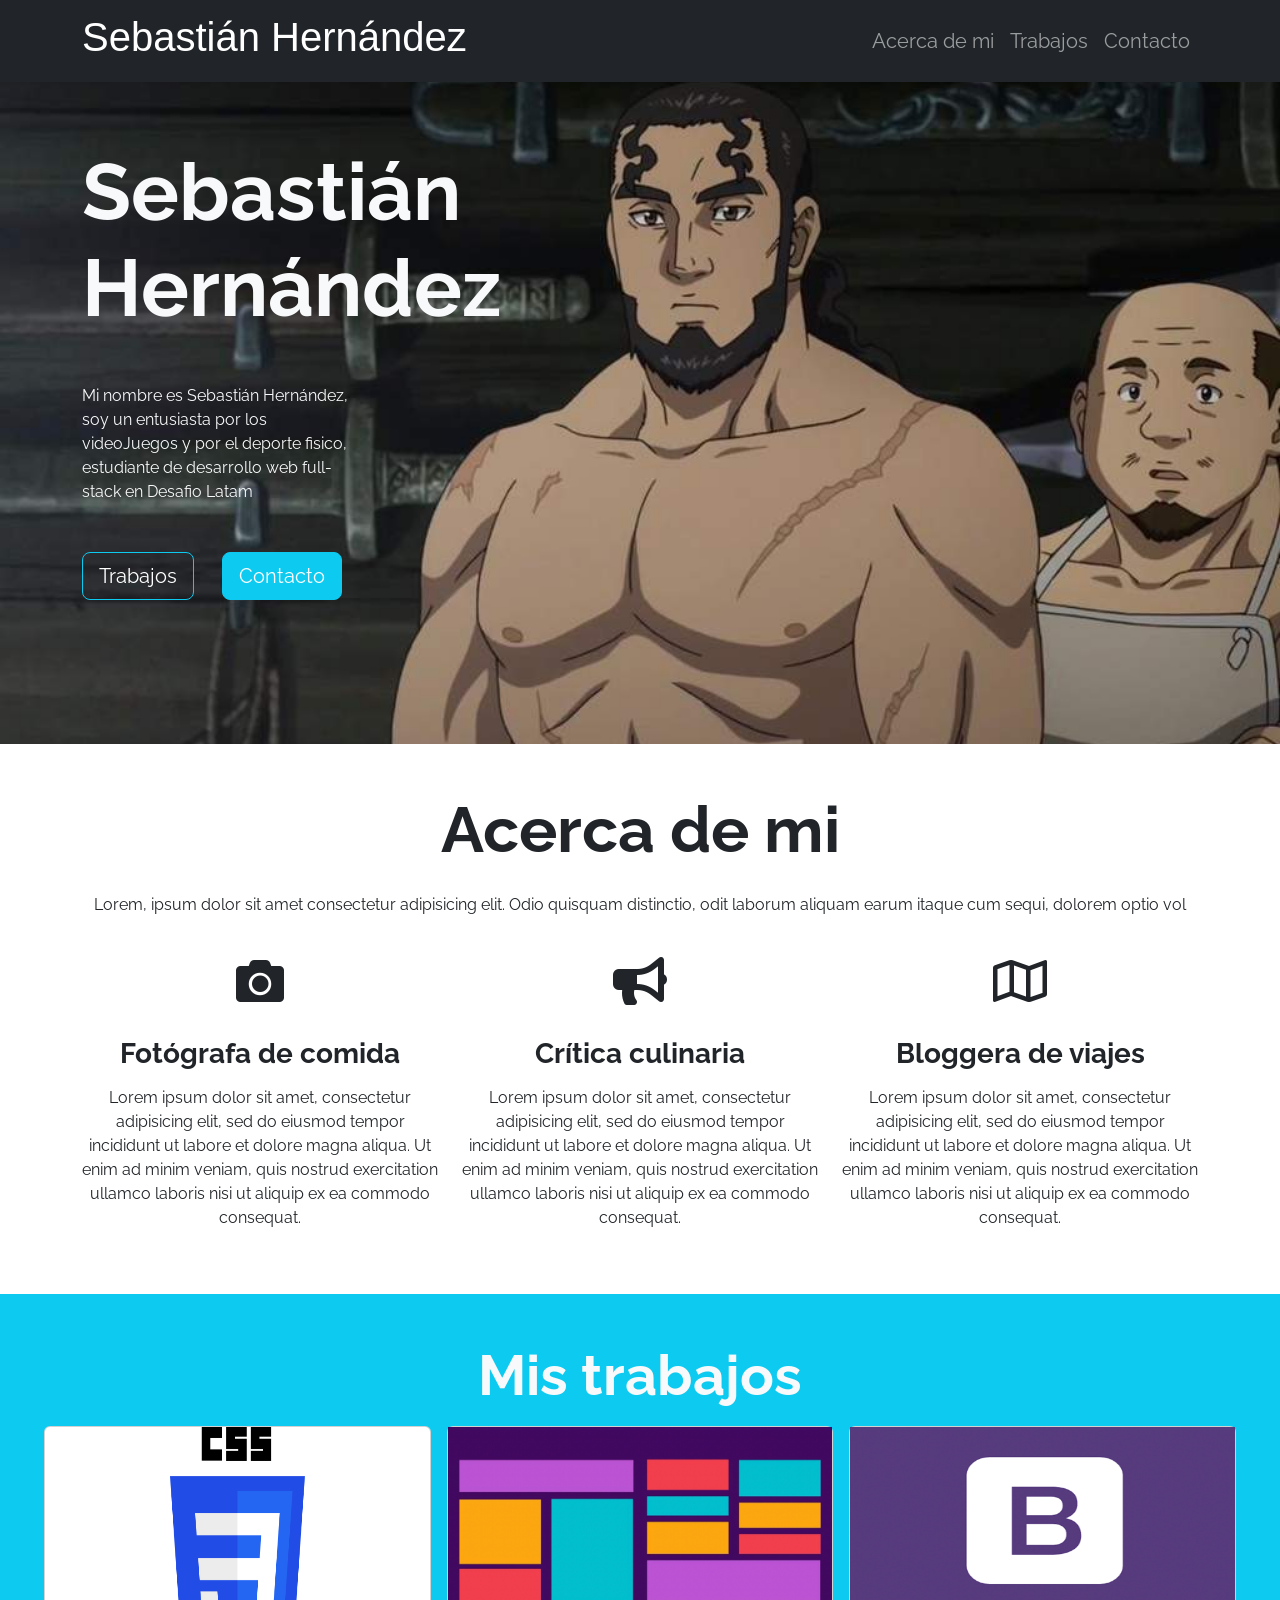
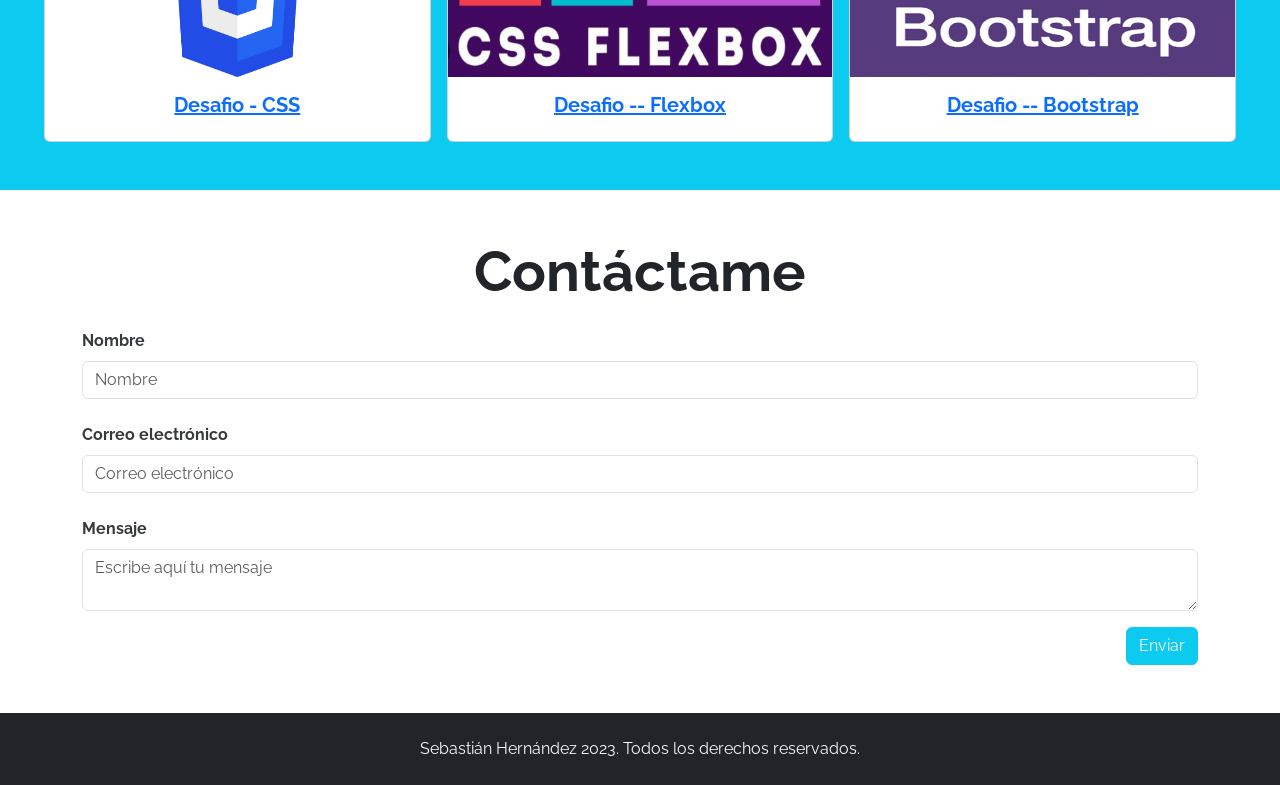
<file: index.html>
<!DOCTYPE html>
<html lang="en">

<head>
    <meta charset="UTF-8">
    <meta http-equiv="X-UA-Compatible" content="IE=edge">
    <meta name="viewport" content="width=device-width, initial-scale=1.0">
    <link rel="preconnect" href="https://fonts.googleapis.com">
    <link rel="preconnect" href="https://fonts.gstatic.com" crossorigin>
    <link href="https://fonts.googleapis.com/css2?family=Raleway:wght@400;700&display=swap" rel="stylesheet">
    <link href="https://cdn.jsdelivr.net/npm/bootstrap@5.1.3/dist/css/bootstrap.min.css" rel="stylesheet"
        integrity="sha384-1BmE4kWBq78iYhFldvKuhfTAU6auU8tT94WrHftjDbrCEXSU1oBoqyl2QvZ6jIW3" crossorigin="anonymous">
    <title>Sebastián Hernández</title>
    <link rel="stylesheet" href="https://cdnjs.cloudflare.com/ajax/libs/font-awesome/5.9.0/css/all.min.css"
        integrity="sha512-q3eWabyZPc1XTCmF+8/LuE1ozpg5xxn7iO89yfSOd5/oKvyqLngoNGsx8jq92Y8eXJ/IRxQbEC+FGSYxtk2oiw=="
        crossorigin="anonymous" referrerpolicy="no-referrer" />
    <link rel="stylesheet" href="assets/css/estilos.css">
</head>

<body>
    <nav class="navbar navbar-expand-lg navbar-dark bg-dark fixed-top">
        <div class="container">
            <a class="navbar-brand" href="#">
               <h1 style="font-family: 'Gill Sans', 'Gill Sans MT', Calibri, 'Trebuchet MS', sans-serif; font-weight: 500;">Sebastián Hernández</h1>
            </a>
            <button class="navbar-toggler" type="button" data-bs-toggle="collapse"
                aria-controls="navbarSupportedContent" aria-expanded="false" aria-label="Toggle navigation">
                <span class="navbar-toggler-icon"></span>
            </button>
            <div class="collapse navbar-collapse" id="navbarSupportedContent">
                <ul class="navbar-nav ms-auto mb-2 mb-lg-0 fs-5">
                    <li class="nav-item">
                        <a class="nav-link" href="#Acerca-de-mi">Acerca de mi</a>
                    </li>
                    <li class="nav-item">
                        <a class="nav-link" href="#Mis-trabajos">Trabajos</a>
                    </li>
                    <li class="nav-item">
                        <a class="nav-link" href="#Contacto">Contacto</a>
                    </li>

                </ul>

            </div>
        </div>
    </nav>

    <header id="Hero-Section" class="text-light text-left py-5 mt-5">
        <div class="container">
            <div class="ms-auto col-12">
                <h1 class="display-1 fw-bold my-5">
                    Sebastián <br> Hernández
                </h1>
                <p class="my-5 col-3">
                    Mi nombre es Sebastián Hernández, soy un entusiasta por los videoJuegos y por el deporte fisico,
                    estudiante de desarrollo web full-stack en Desafio Latam
                </p>
                <div class="mb-5 pb-5">
                    <button class="btn btn-lg btn-outline-info text-light me-4"><a class="text-deco" href="#Mis-trabajos">Trabajos</a></button>
                    <button class="btn btn-lg btn-info text-light"><a class="text-deco" href="#Contacto">Contacto</a></button>
                </div>
            </div>
        </div>
    </header>


    <section id="Acerca-de-mi" class="container text-center my-5">


        <h2 class="display-3 fw-bold my-4">Acerca de mi</h2>

        <p class="my-4">
            Lorem, ipsum dolor sit amet consectetur adipisicing elit. Odio quisquam distinctio, odit laborum aliquam
            earum itaque cum sequi, dolorem optio vol
        </p>


        <div class="row">
            <div class="col-12 col-md-4">
                <i class="fas fa-camera fa-3x my-3"></i>
                <h3 class="my-3 fw-bold">Fotógrafa de comida</h3>
                <p class="my-3">
                    Lorem ipsum dolor sit amet, consectetur adipisicing elit, sed do
                    eiusmod tempor incididunt ut labore et dolore magna aliqua. Ut enim
                    ad minim veniam, quis nostrud exercitation ullamco laboris nisi ut
                    aliquip ex ea commodo consequat.
                </p>
            </div>
            <div class="col-12 col-md-4">
                <i class="fas fa-bullhorn fa-3x my-3"></i>
                <h3 class="my-3 fw-bold">Crítica culinaria</h3>
                <p class="my-3">
                    Lorem ipsum dolor sit amet, consectetur adipisicing elit, sed do
                    eiusmod tempor incididunt ut labore et dolore magna aliqua. Ut enim
                    ad minim veniam, quis nostrud exercitation ullamco laboris nisi ut
                    aliquip ex ea commodo consequat.
                </p>
            </div>
            <div class="col-12 col-md-4">
                <i class="far fa-map fa-3x my-3"></i>
                <h3 class="my-3 fw-bold">Bloggera de viajes</h3>
                <p class="my-3">
                    Lorem ipsum dolor sit amet, consectetur adipisicing elit, sed do
                    eiusmod tempor incididunt ut labore et dolore magna aliqua. Ut enim
                    ad minim veniam, quis nostrud exercitation ullamco laboris nisi ut
                    aliquip ex ea commodo consequat.
                </p>
            </div>
        </div>
    </section>


    <section id="Mis-trabajos" class="my-5 p-5 bg-info">

        <h2 class="display-4 fw-bold text-center text-light mb-3">Mis trabajos</h2>

        <div class="row">
            <div class="col-12 col-sm-4 p-0 px-2">
                <div class="card">
                    <div class="image-top" style="background-size: 35% 100%; background-image: url(assets/img/css.png)"></div>
                    <div class="card-body">
                        <h5 class="card-title fw-bold text-center"><a target="_blank" href="../fdsw-github/assets/Desafio Css/index.html">Desafio - CSS</a></h5>
                        
                    </div>
                </div>
            </div>
            <div class="col-12 col-sm-4 p-0 px-2">
                <div class="card">
                    <div class="image-top" style="background-size: 100% 100%; background-image: url(assets/img/Flexbox.png)"></div>
                    <div class="card-body">
                        <h5 class="card-title fw-bold text-center"><a target="_blank" href="./assets/Desafio 3 Flex/index.html">Desafio -- Flexbox</a></h5>
                        
                    </div>
                </div>
            </div>
            <div class="col-12 col-sm-4 px-2 p-0">
                <div class="card">
                    <div class="image-top" style="background-size: 100% 100%;  background-image: url(assets/img/bootstrap-logo.png)"></div>
                    <div class="card-body">
                        <h5 class="card-title fw-bold text-center"><a target="_blank" href="./assets/Desafio 4 -Bootstrap/index.html">Desafio -- Bootstrap</a></h5>
                        
                    </div>
                </div>
            </div>
        </div>

    </section>



    <section id="Contacto" class="container my-5">

        <h2 class="display-4 fw-bold text-center my-4">Contáctame</h2>

        <form>


            <div class="form-group mb-4">
                <label class="mb-2">Nombre</label>
                <input class="form-control" placeholder="Nombre">
            </div>

            <div class="form-group mb-4">
                <label class="mb-2">Correo electrónico</label>
                <input class="form-control" placeholder="Correo electrónico" />
            </div>


            <div class="form-group">
                <label class="mb-2">Mensaje</label>
                <textarea class="form-control" placeholder="Escribe aquí tu mensaje"></textarea>
            </div>

            <div class="my-3 text-end">
                <button class="btn btn-info text-light">Enviar</button>
            </div>



        </form>

    </section>



    <footer class="bg-dark text-center text-light p-4">
        <p class="mb-0">Sebastián Hernández 2023. Todos los derechos reservados.</p>
    </footer>


    <script src="https://cdn.jsdelivr.net/npm/bootstrap@5.1.3/dist/js/bootstrap.bundle.min.js"
        integrity="sha384-ka7Sk0Gln4gmtz2MlQnikT1wXgYsOg+OMhuP+IlRH9sENBO0LRn5q+8nbTov4+1p"
        crossorigin="anonymous"></script>
</body>

</html>
</file>
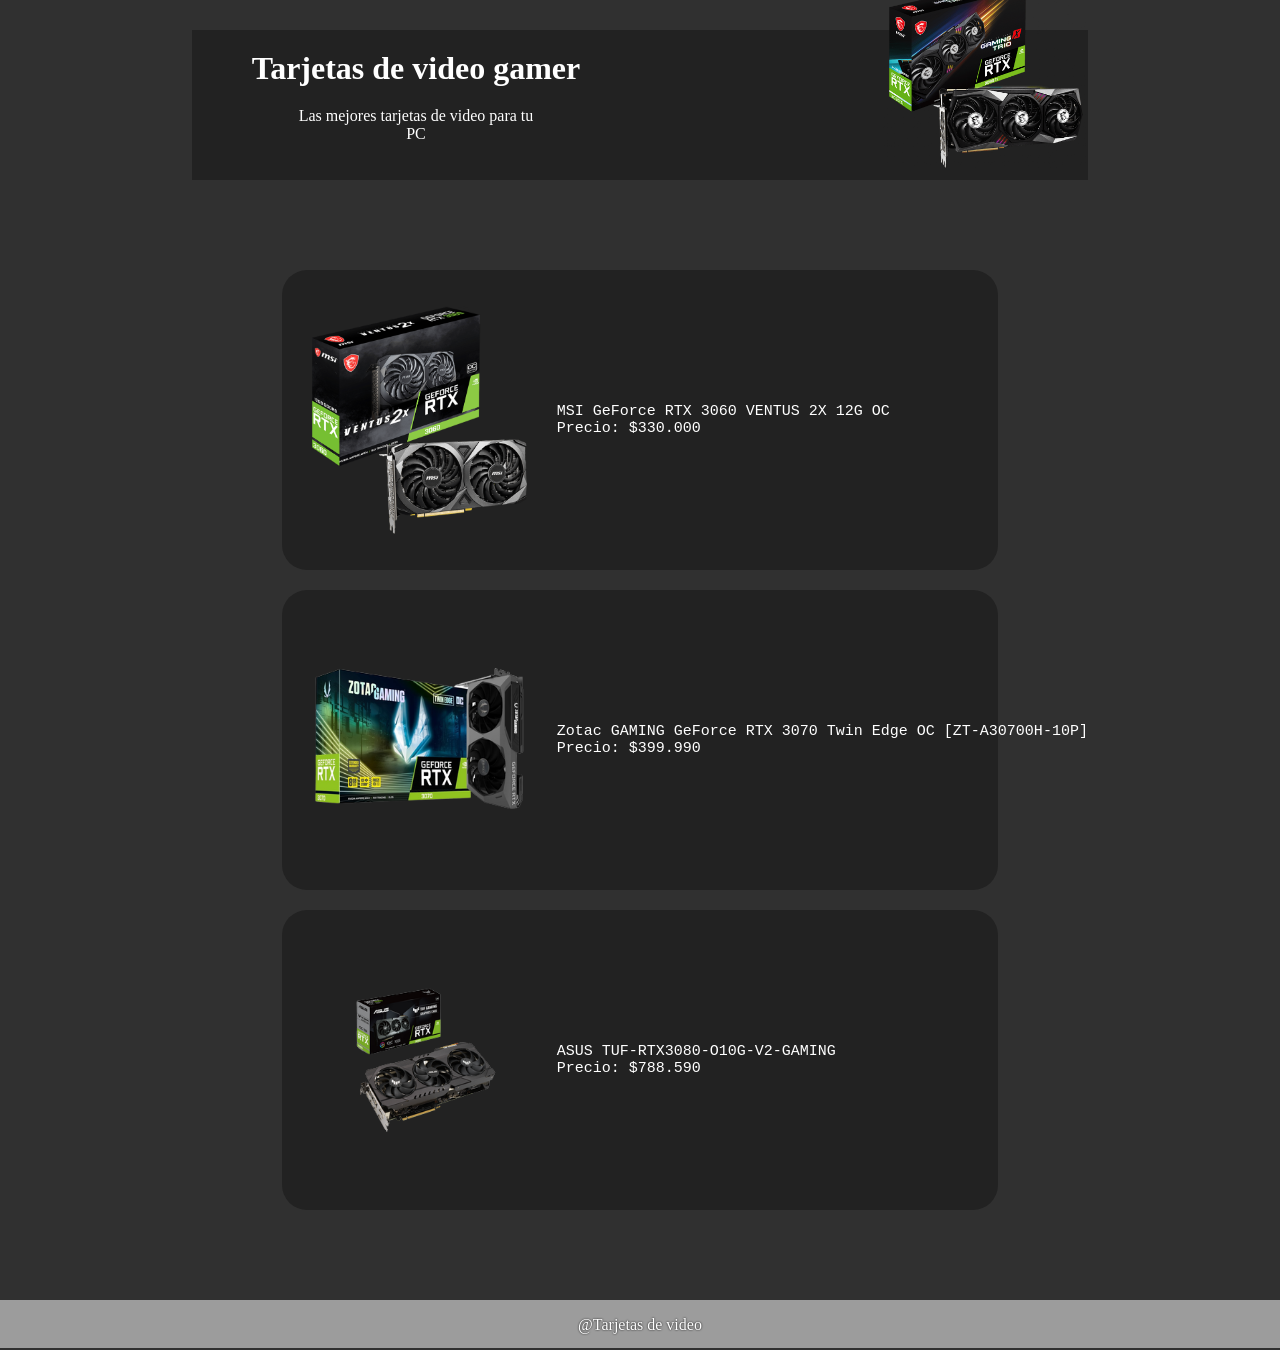
<file: assets/Desafio Css/index.html>
<!DOCTYPE html>
<html lang="en">

<head>
    <meta charset="UTF-8">
    <meta name="viewport" content="width=device-width, initial-scale=1.0">
    <title>Desafio °2-CSS </title>
    <link rel="icon" href="./assets/img/css.svg">
    <link rel="stylesheet" href="./assets/css/styles.css">

</head>

<body>

    <header id="header">

        <img src="./assets/img/Tarjetas de video.png">
        <div class="texto">
            <h2>Tarjetas de video gamer</h2>
            <p>Las mejores tarjetas de video para tu</p>
            <p>PC</p>
        </div>

    </header>



    <main id="content">
        <section id="productos">
            <article class="producto1">
                <img src="./assets/img/producto1.png">


                <pre>MSI GeForce RTX 3060 VENTUS 2X 12G OC 
Precio: $330.000</pre>



            </article>
            <article class="producto2">
                <img src="./assets/img/producto2.png">


                <pre>Zotac GAMING GeForce RTX 3070 Twin Edge OC [ZT-A30700H-10P]
Precio: $399.990</pre>
            </article>
            <article class="producto3">
                <img src="./assets/img/producto3.png">
                
                <pre>ASUS TUF-RTX3080-O10G-V2-GAMING
Precio: $788.590</pre>

            </article>
        </section>

    </main>

    <footer id="footer">
        <p>@Tarjetas de video</p>
    </footer>

</body>

</html>
</file>
<file: assets/css/estilos.css>
body {
  font-family: "Raleway", sans-serif;
}

/* Hero Section */

#Hero-Section {
  background-image: url("../img/thorss.jpg");
  background-size: 100%;
  background-repeat: no-repeat;
  
}

/* Mis trabajos */

#Mis-trabajos .image-top {
  height: 250px;
  background-repeat: no-repeat;
  background-size: cover;
  background-position: center;
}

/* Contacto */

#Contacto form label {
  font-weight: 700;
  color: #373a3c;
}

@media (max-width: 768px) {
  #Contacto form label {
    font-weight: 400;
  }

  .navbar-brand{
    width: 100px;
  }

}

.text-deco{
  text-decoration: none;
  color: white;
}
</file>
<file: assets/Desafio Css/assets/css/styles.css>
*{
    margin: 0px;
    padding: 0px;
}

body{
    background-color: #303030;
} 


#header{
    background-color: #222222;
    width: 70%;
    height: 150px;
    margin: auto;
    margin-top: 30px;

}

#header img{
    width: 26%;
    float: right;
    position: relative;
    bottom: 53px;
    
}

#header .texto{
    width: 50%;
    color: white;
    text-align: center;
    
}

#header .texto h2{
    font-size: 2rem;
    
    padding: 20px;

}

#content{
    width: 70%;
    margin: auto;
}


#productos{
    margin: 5em;
    
    display: flex;
    flex-direction: column;
    
    

}

.producto1{
    display: flex;
    flex-direction: row;
    align-items: center;
    background-color: #222222;
    border-radius: 25px;
    height: 300px;
    margin: 10px;
    
    
    
}
.producto2{
    display: flex;
    flex-direction: row;
    align-items: center;
    background-color: #222222;
    border-radius: 25px;
    height: 300px;
    margin: 10px;
}
.producto3{
    display: flex;
    flex-direction: row;
    align-items: center;
    background-color: #222222;
    border-radius: 25px;
    height: 300px;  
    margin: 10px;  
}






#productos img{
    width: 30%;
    margin: 30px;
}

#productos pre{
    
    color: white;
    font-size: 15px;
    
    
}

#footer{
    width: 100%;
    height: 3em;
    background-color: #9c9c9c;
    
}

#footer p{
    text-align: center;
    color: white;
    text-shadow: 0px 0px 2px black;
    padding: 1em;
}
</file>
